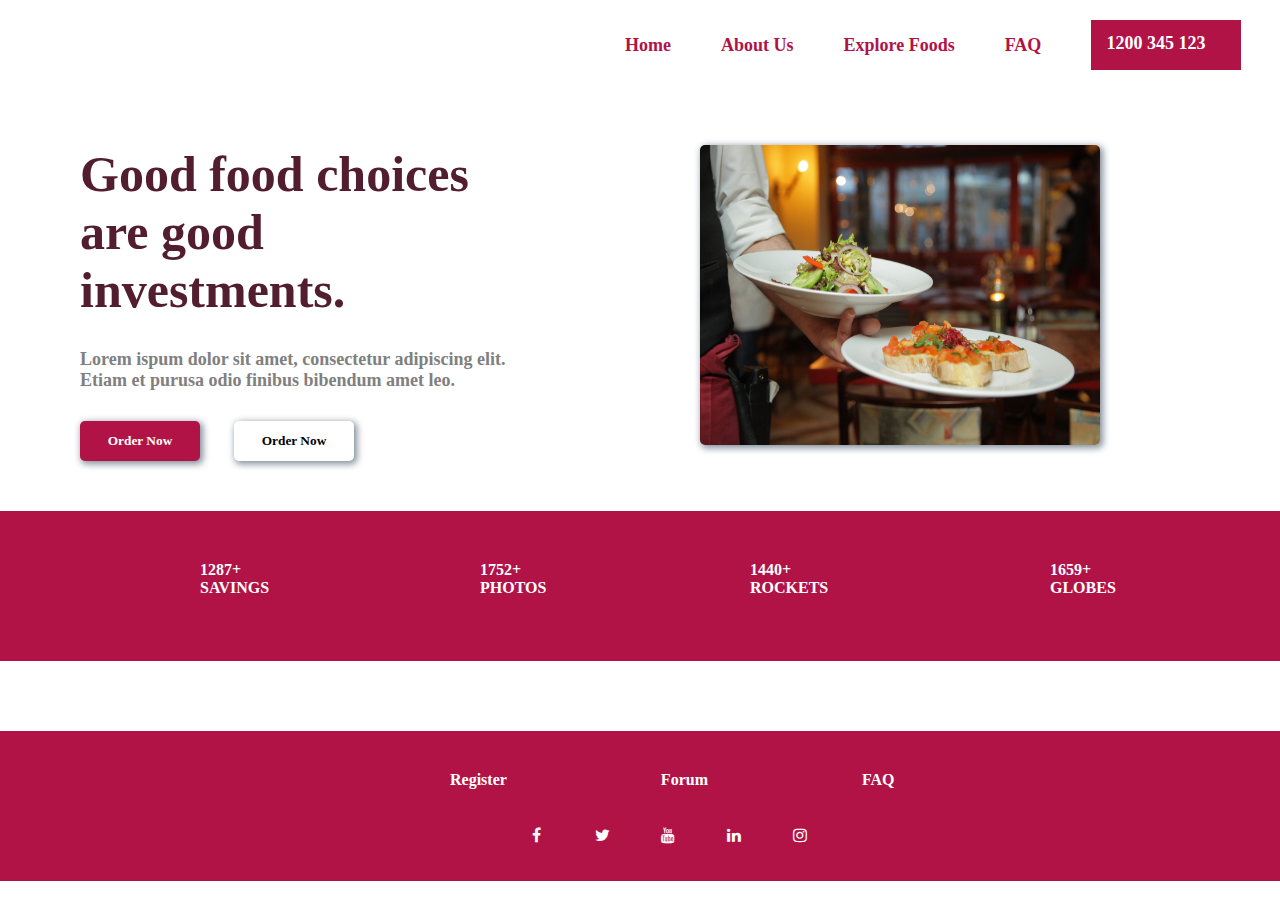
<file: index.html>
<!DOCTYPE html>
<html lang="en">
  <head>
    <meta charset="UTF-8" />
    <meta http-equiv="X-UA-Compatible" content="IE=edge" />
    <meta name="viewport" content="width=device-width, initial-scale=1.0" />
    <link rel="icon" type="image/png" href="IMAGES/favicon-32x32.png" />
    <link
      rel="stylesheet"
      href="fontawesome-free-5.15.2-web/fontawesome-free-5.15.2-web/css/all.css"
    />
    <link rel="stylesheet" href="https://cdnjs.cloudflare.com/ajax/libs/font-awesome/4.7.0/css/font-awesome.min.css">
    <title>Home Page</title>
    <link rel="stylesheet" href="CSS/style.css" type="text/css" />
  </head>
  <body>
    <header>
      <div class="nav-bar">
        <nav>
          <ul class="nav-Links">
            <li class="list-item">
              <a class="page-link" href="index.html">Home</a>
            </li>
            <li class="list-item">
              <a class="page-link" href="About Us.html">About Us</a>
            </li>
            <li class="list-item">
              <a class="page-link" href="Explore Foods.html">Explore Foods</a>
            </li>
            <li class="list-item">
              <a class="page-link" href="FAQ.html">FAQ</a>
            </li>
            <li class="List-item">
              <a class="page-Link">1200 345 123</a>
            </li>
          </ul>
          <a href="javascript:void(0);" class="icon">
          <i class="fa fa-bars"></i>
        </a>
        </nav>
      </div>
    </header>
    <main>
      <figure class="img-container">
        <img class="web-image" src="IMAGES/food (18).jpg" />
      </figure>
      <p class="content">
        Good food <span class="choice">choices</span> <br />
        <span class="are">are</span> good <br />
        investments.
      </p>
      <p class="second-content">
        Lorem ispum dolor sit amet, consectetur adipiscing elit. <br />
        Etiam et purusa odio finibus bibendum amet leo.
      </p>
      <p class="input-group">
        <a href="Explore Foods.html"><input
          type="submit"
          name="btns"
          id="btns"
          class="btns1"
          value="Order Now"
        /></a>
        <a href="Explore Foods.html"><input
          type="submit"
          name="btns"
          id="btns"
          class="btns2"
          value="Order Now"
        /></a>
      </p>

      <div class="footer-text">
        <div class="footer-container">
          <div class="savings">
            <p class="num1">1287+</p>
            <p class="saving">SAVINGS</p>
          </div>

          <div class="photos">
            <p class="num1">1752+</p>
            <p class="photo">PHOTOS</p>
          </div>

          <div class="rockets">
            <p class="num1">1440+</p>
            <p class="rocket">ROCKETS</p>
          </div>

          <div class="globes">
            <p class="num1">1659+</p>
            <p class="globe">GLOBES</p>
          </div>
        </div>
      </div>
    </main>
    <footer>
      <div class="footer-bg">
        <ul class="footer">
          <li class="footer-list-item"><a class="footer-link" href=""><p><span class="one">Register</span></p></a></li>
          <li class="footer-list-item"><a class="footer-link" href=""><p><span class="two">Forum</span></p></a></li>
          <li class="footer-list-item"><a class="footer-link" href="FAQ.html"><p><span class="three">FAQ</span></p></a></li>
        </ul>
        <div class="social-media">
        <div class="stack">
        <span class="fa-stack"><ul class="facebook">
            <li class="face"><a class="FACEBOOK" href="https://www.facebook.com/profile.php?id=100081118693289">
          <i class="fa fa-facebook fa-stack-1x" style="color: white; text-align: center;"></i></a></li>
          </ul></span>
        <span class="fa-stack"><ul class="twitter">
            <li class="tweet"><a class="TWITTER" href="https://twitter.com/Naheemah022?t=KQ3vgeEblqr5iu35f0Now&s=09">
          <i class="fa fa-twitter fa-stack-1x" style="color: white; text-align: center;"></i></a></li>
          </ul></span>
        <span class="fa-stack">
          <i class="fa fa-youtube fa-stack-1x" style="color: white; text-align: center;"></i>
        </span>
        <span class="fa-stack"><ul class="linkedin">
            <li class="link"><a class="LINKEDIN" href="https://www.linkedin.com/in/naheemah-abdulazeez-54821123a">
          <i class="fa fa-linkedin fa-stack-1x" style="color: white; text-align: center;"></i></a></li>
          </ul></span>
        <span class="fa-stack">
          <i class="fa fa-instagram fa-stack-1x" style="color: white; text-align: center;"></i>
        </span>
        </div>
        </div>
      </div>
    </footer>
    <script src="index.js"></script>
  </body>
</html>
</file>
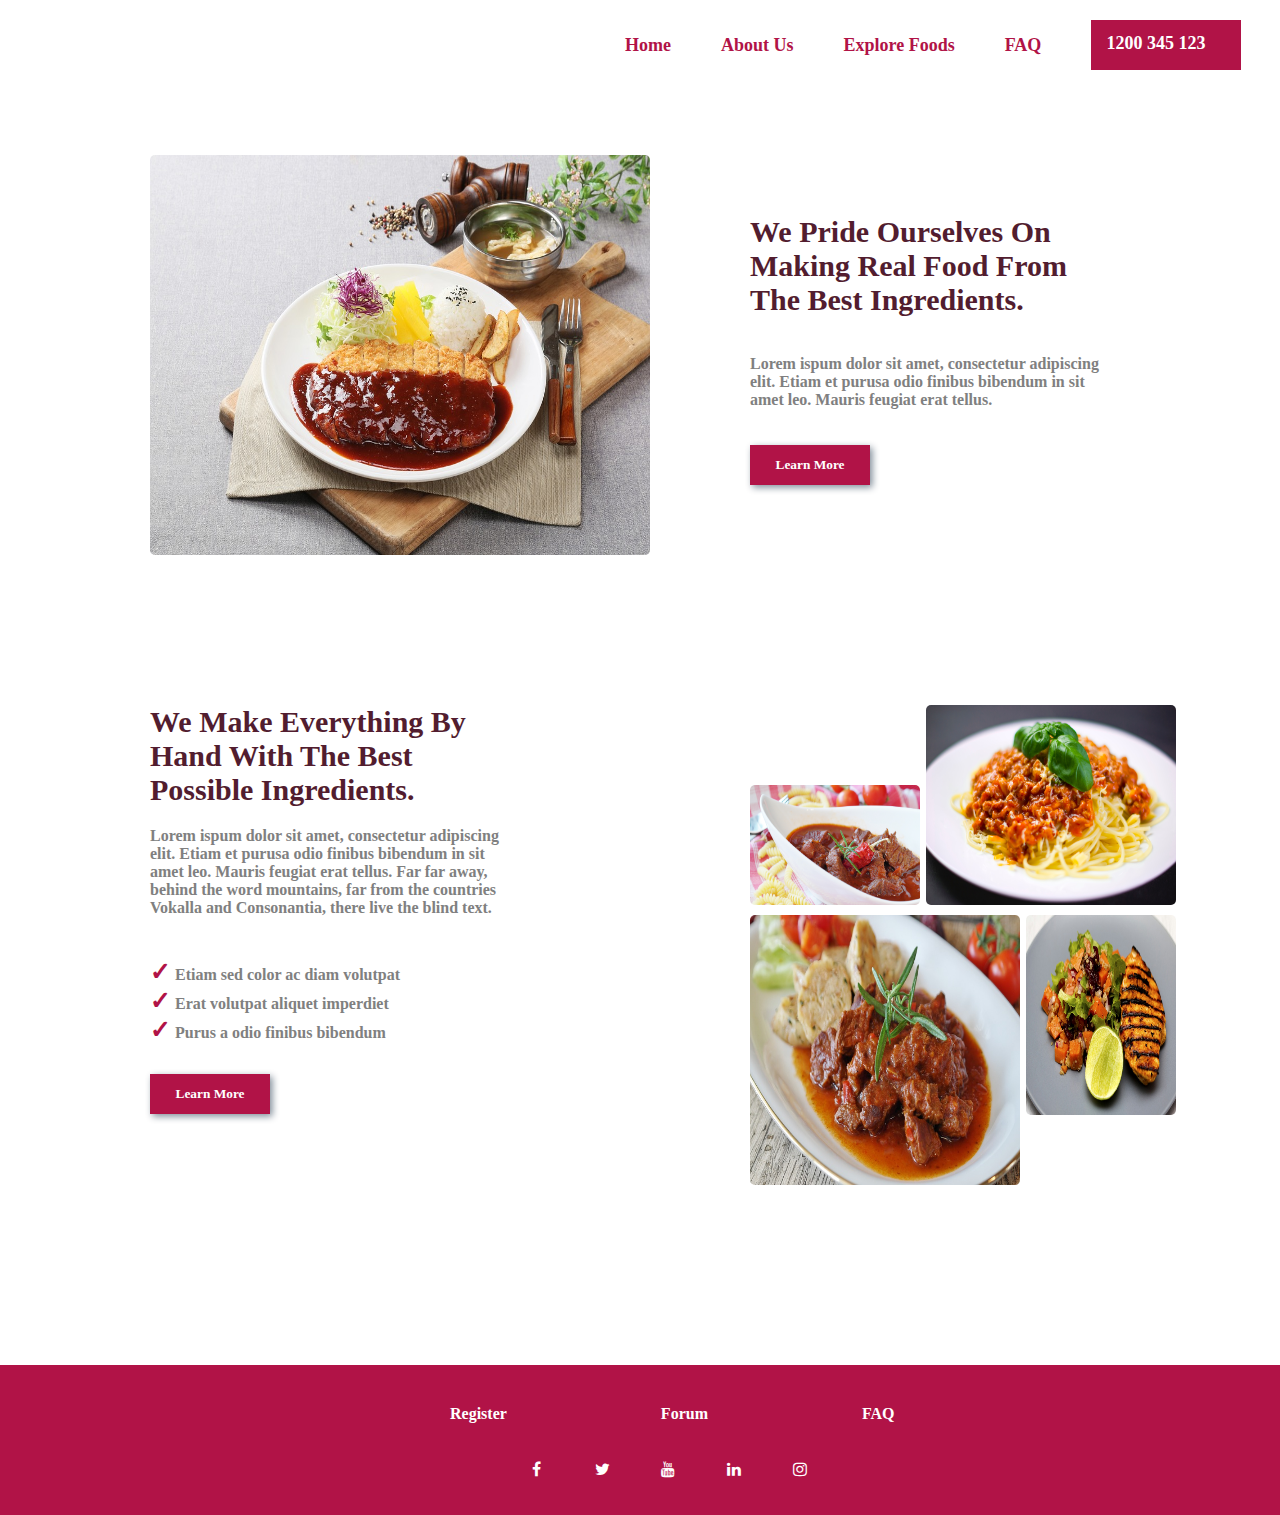
<file: About Us.html>
<!DOCTYPE html>
<html lang="en">
  <head>
    <meta charset="UTF-8" />
    <meta http-equiv="X-UA-Compatible" content="IE=edge" />
    <meta name="viewport" content="width=device-width, initial-scale=1.0" />
    <link rel="icon" type="image/png" href="IMAGES/favicon-32x32.png" />
    <link
      rel="stylesheet"
      href="fontawesome-free-5.15.2-web/fontawesome-free-5.15.2-web/css/all.css"
    />
    <link rel="stylesheet" href="https://cdnjs.cloudflare.com/ajax/libs/font-awesome/4.7.0/css/font-awesome.min.css">
    <title>About Us</title>
    <link rel="stylesheet" href="CSS/About Us.css" type="text/css" />
  </head>
  <body>
    <header>
      <div class="nav-bar">
        <nav>
          <ul class="nav-Links">
            <li class="list-item">
              <a class="page-link" href="index.html">Home</a>
            </li>
            <li class="list-item">
              <a class="page-link" href="About Us.html">About Us</a>
            </li>
            <li class="list-item">
              <a class="page-link" href="Explore Foods.html">Explore Foods</a>
            </li>
            <li class="list-item">
              <a class="page-link" href="FAQ.html">FAQ</a>
            </li>
            <li class="List-item">
              <a class="page-Link">1200 345 123</a>
            </li>
          </ul>
          <a href="javascript:void(0);" class="icon">
          <i class="fa fa-bars"></i>
        </a>
        </nav>
      </div>
    </header>
    <main>
      <img class="image1" src="IMAGES/food (20).jpg" />
      <div class="content">
        <h2 class="heading2">
          We Pride Ourselves On <br />
          Making Real Food From <br />
          The Best Ingredients.
        </h2>
        <p class="paragraph">
          Lorem ispum dolor sit amet, consectetur adipiscing <br />
          elit. Etiam et purusa odio finibus bibendum in sit <br />
          amet leo. Mauris feugiat erat tellus.
        </p>
        <input
          type="submit"
          name="btns"
          id="btns"
          class="btns1"
          value="Learn More"
        />
      </div>

      <div class="second-content">
        <h2 class="heading">
          We Make Everything By <br />
          Hand With The Best <br />
          Possible Ingredients.
        </h2>
        <p class="second-paragraph">
          Lorem ispum dolor sit amet, consectetur adipiscing <br />
          elit. Etiam et purusa odio finibus bibendum in sit <br />
          amet leo. Mauris feugiat erat tellus. Far far away, <br />
          behind the word mountains, far from the countries <br />
          Vokalla and Consonantia, there live the blind text.
        </p>
        <ul class="content-link">
          <li class="list-item">
            <span class="mark">&check;</span> Etiam sed color ac diam volutpat
          </li>
          <li class="list-item">
            <span class="mark">&check;</span> Erat volutpat aliquet imperdiet
          </li>
          <li class="list-item">
            <span class="mark">&check;</span> Purus a odio finibus bibendum
          </li>
        </ul>
        <input
          type="submit"
          name="btns"
          id="btns"
          class="btns2"
          value="Learn More"
        />
      </div>
      <div class="grid-layout">
        <div class="img-container1">
          <img class="img1" src="IMAGES/food (17).jpg" />
        </div>
        <div class="img-container2">
          <img class="img2" src="IMAGES/food (19).jpg" />
        </div>
        <div class="img-container3">
          <img class="img3" src="IMAGES/food (21).jpg" />
        </div>
        <div class="img-container4">
          <img class="img4" src="IMAGES/food (22).jpg" />
        </div>
      </div>
    </main>
    <footer>
      <div class="footer-bg">
        <ul class="footer">
          <li class="footer-list-item"><a class="footer-link" href=""><p><span class="one">Register</span></p></a></li>
          <li class="footer-list-item"><a class="footer-link" href=""><p><span class="two">Forum</span></p></a></li>
          <li class="footer-list-item"><a class="footer-link" href="FAQ.html"><p><span class="three">FAQ</span></p></a></li>
        </ul>
        <div class="social-media">
        <div class="stack">
        <span class="fa-stack"><ul class="facebook">
            <li class="face"><a class="FACEBOOK" href="https://www.facebook.com/profile.php?id=100081118693289">
          <i class="fa fa-facebook fa-stack-1x" style="color: white; text-align: center;"></i></a></li>
          </ul></span>
        <span class="fa-stack"><ul class="twitter">
            <li class="tweet"><a class="TWITTER" href="https://twitter.com/Naheemah022?t=KQ3vgeEblqr5iu35f0Now&s=09">
          <i class="fa fa-twitter fa-stack-1x" style="color: white; text-align: center;"></i></a></li>
          </ul></span>
        <span class="fa-stack">
          <i class="fa fa-youtube fa-stack-1x" style="color: white; text-align: center;"></i>
        </span>
        <span class="fa-stack"><ul class="linkedin">
            <li class="link"><a class="LINKEDIN" href="https://www.linkedin.com/in/naheemah-abdulazeez-54821123a">
          <i class="fa fa-linkedin fa-stack-1x" style="color: white; text-align: center;"></i></a></li>
          </ul></span>
        <span class="fa-stack">
          <i class="fa fa-instagram fa-stack-1x" style="color: white; text-align: center;"></i>
        </span>
        </div>
        </div>
      </div>
    </footer>
    <script src="index.js"></script>
  </body>
</html>
</file>
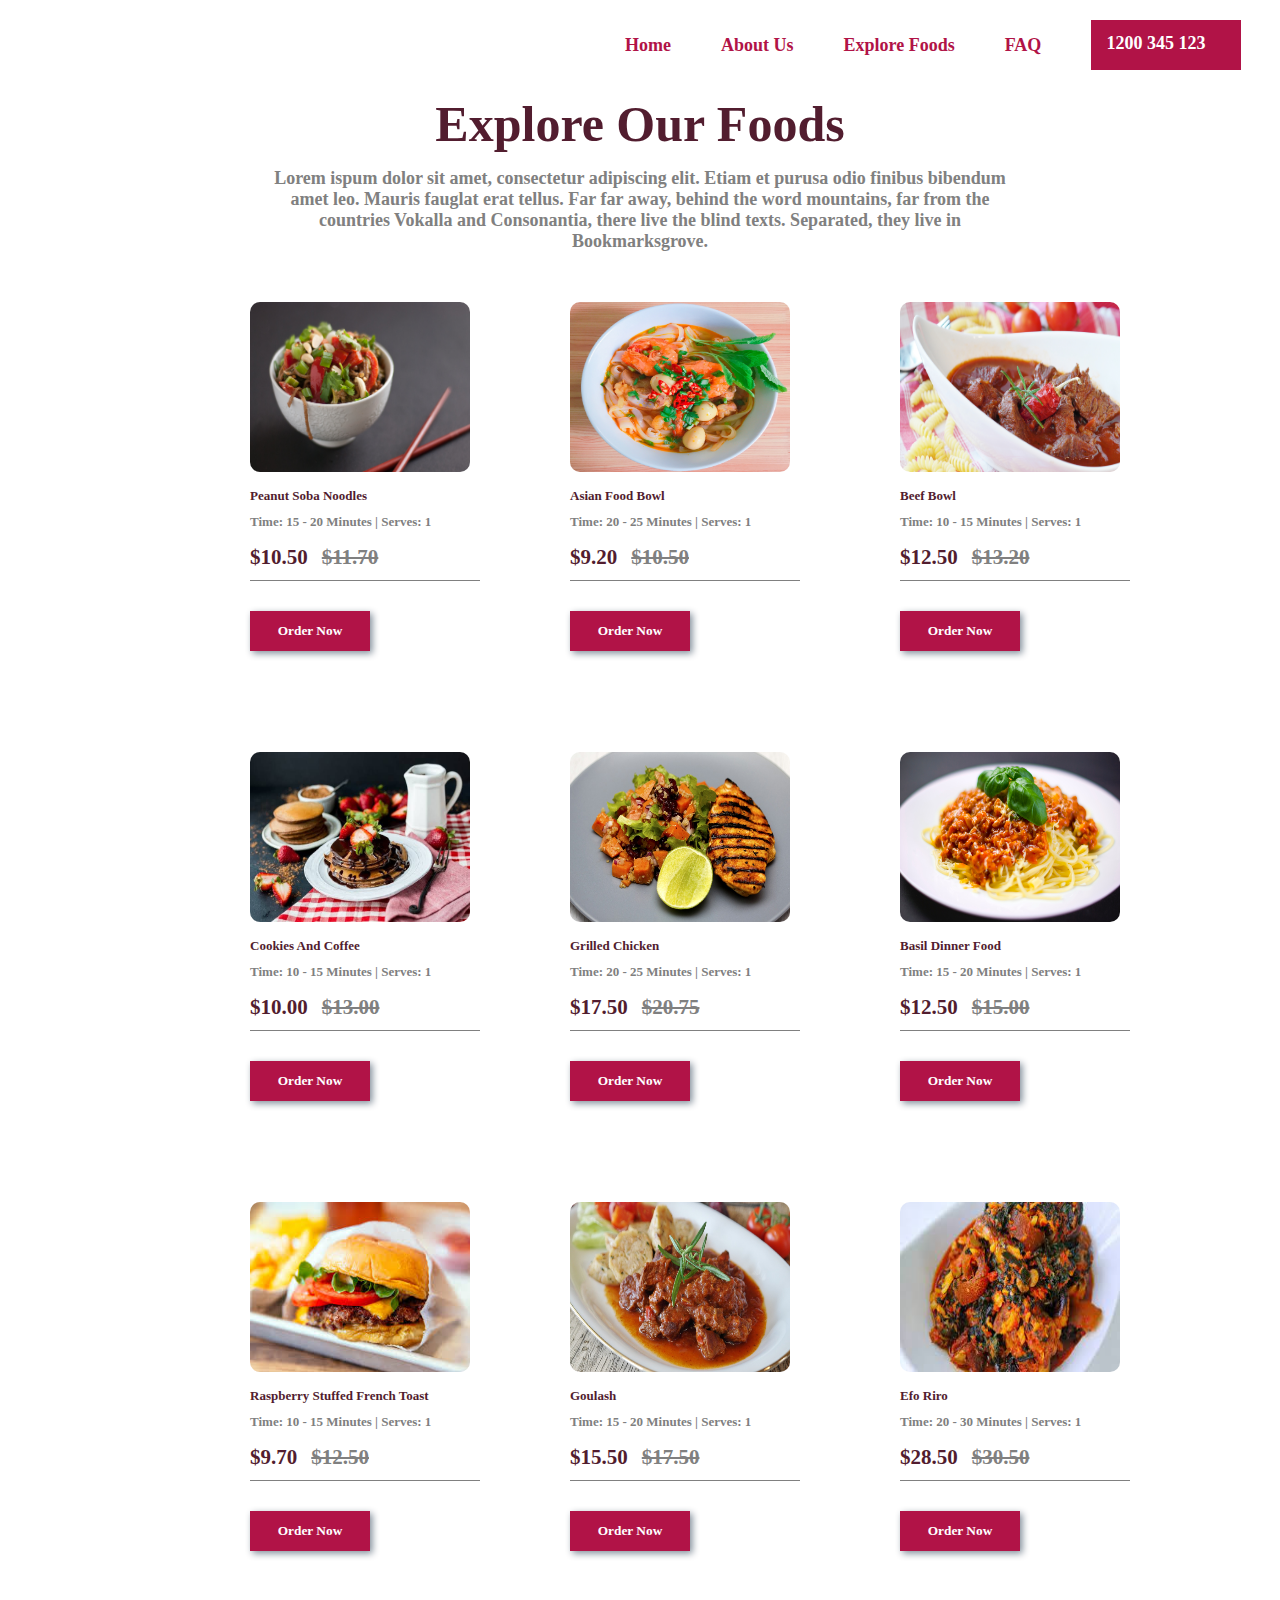
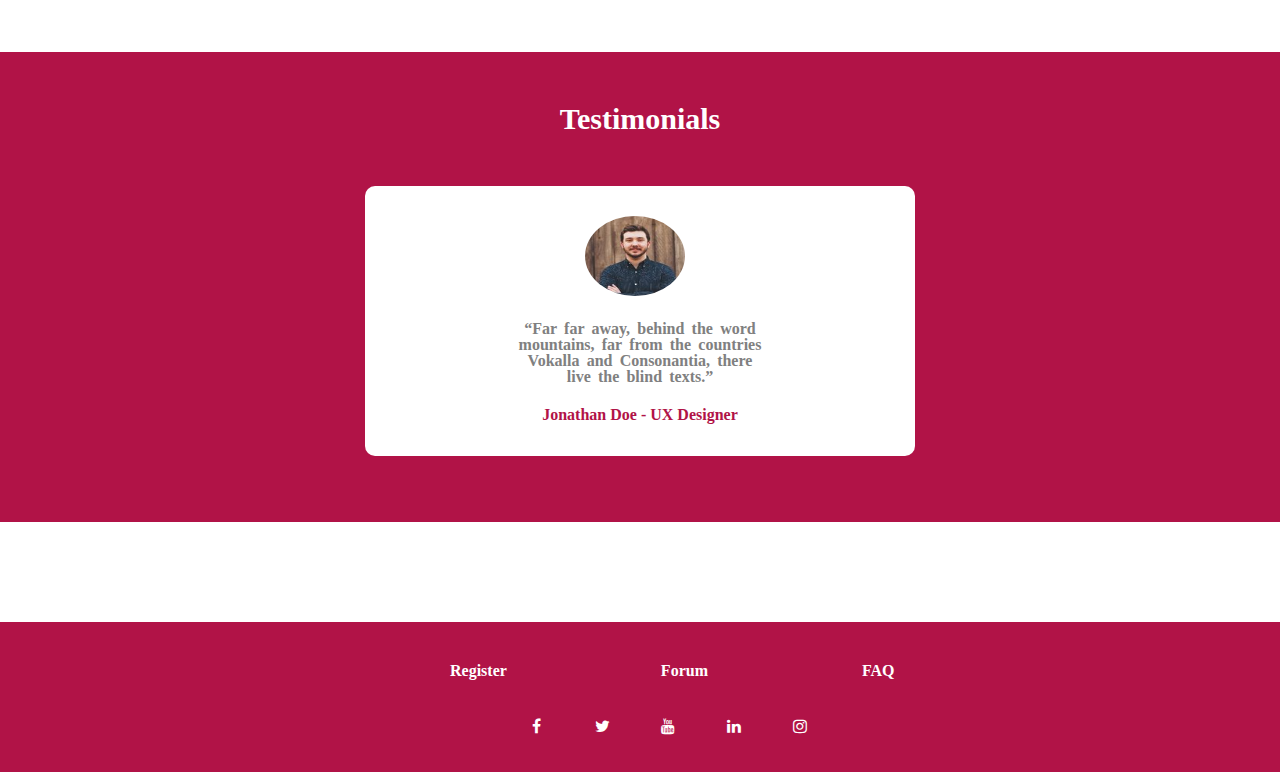
<file: Explore Foods.html>
<!DOCTYPE html>
<html lang="en">
  <head>
    <meta charset="UTF-8" />
    <meta http-equiv="X-UA-Compatible" content="IE=edge" />
    <meta name="viewport" content="width=device-width, initial-scale=1.0" />
    <link rel="icon" type="image/png" href="IMAGES/favicon-32x32.png" />
    <link
      rel="stylesheet"
      href="fontawesome-free-5.15.2-web/fontawesome-free-5.15.2-web/css/all.css"
    />
    <link rel="stylesheet" href="https://cdnjs.cloudflare.com/ajax/libs/font-awesome/4.7.0/css/font-awesome.min.css">
    <title>Explore Foods</title>
    <link rel="stylesheet" href="CSS/Explore Foods.css" type="text/css" />
  </head>
  <body>
    <header>
      <div class="nav-bar">
        <nav>
          <ul class="nav-Links">
            <li class="list-item">
              <a class="page-link" href="index.html">Home</a>
            </li>
            <li class="list-item">
              <a class="page-link" href="About Us.html">About Us</a>
            </li>
            <li class="list-item">
              <a class="page-link" href="Explore Foods.html">Explore Foods</a>
            </li>
            <li class="list-item">
              <a class="page-link" href="FAQ.html">FAQ</a>
            </li>
            <li class="List-item">
              <a class="page-Link">1200 345 123</a>
            </li>
          </ul>
          <a href="javascript:void(0);" class="icon">
          <i class="fa fa-bars"></i>
        </a>
        </nav>
      </div>
    </header>
    <main>
      <h2>Explore Our Foods</h2>
      <p class="content">
        Lorem ispum dolor sit amet, consectetur adipiscing elit. Etiam et purusa
        odio finibus bibendum amet leo. Mauris fauglat erat tellus. Far far
        away, behind the word mountains, far from the countries Vokalla and
        Consonantia, there live the blind texts. Separated, they live in
        Bookmarksgrove.
      </p>
      <div class="order">
        <div class="img-wrapper-1">
          <figure class="img-container-1">
            <img class="image1" src="IMAGES/food (23).jpg" />
            <figcaption class="caption">
              <span class="food-name">Peanut Soba Noodles</span>
              <p class="time">Time: 15 - 20 Minutes | Serves: 1</p>
              <p class="price">
                <span class="insert">$10.50</span>
                <span class="delete"><del>$11.70</del></span>
              </p>
            </figcaption>
          </figure>
          <input
            type="submit"
            name="btns"
            id="btns"
            class="btns1"
            value="Order Now"
          />
        </div>

        <div class="img-wrapper-2">
          <figure class="img-container-2">
            <img class="image2" src="IMAGES/food (15).jpg" />
            <figcaption class="caption">
              <span class="food-name">Asian Food Bowl</span>
              <p class="time">Time: 20 - 25 Minutes | Serves: 1</p>
              <p class="price">
                <span class="insert">$9.20</span>
                <span class="delete"><del>$10.50</del></span>
              </p>
            </figcaption>
          </figure>
          <input
            type="submit"
            name="btns"
            id="btns"
            class="btns1"
            value="Order Now"
          />
        </div>

        <div class="img-wrapper-3">
          <figure class="img-container-3">
            <img class="image2" src="IMAGES/food (17).jpg" />
            <figcaption class="caption">
              <span class="food-name">Beef Bowl</span>
              <p class="time">Time: 10 - 15 Minutes | Serves: 1</p>
              <p class="price">
                <span class="insert">$12.50</span>
                <span class="delete"><del>$13.20</del></span>
              </p>
            </figcaption>
          </figure>
          <input
            type="submit"
            name="btns"
            id="btns"
            class="btns1"
            value="Order Now"
          />
        </div>
        </div>


      <div class="second-order">
        <div class="img-wrapper-4">
          <figure class="img-container-4">
            <img class="image2" src="IMAGES/food (29).jpg" />
            <figcaption class="caption">
              <span class="food-name">Cookies And Coffee</span>
              <p class="time">Time: 10 - 15 Minutes | Serves: 1</p>
              <p class="price">
                <span class="insert">$10.00</span>
                <span class="delete"><del>$13.00</del></span>
              </p>
            </figcaption>
          </figure>
          <input
            type="submit"
            name="btns"
            id="btns"
            class="btns1"
            value="Order Now"
          />
        </div>

        <div class="img-wrapper-5">
          <figure class="img-container-5">
            <img class="image2" src="IMAGES/food (22).jpg" />
            <figcaption class="caption">
              <span class="food-name">Grilled Chicken</span>
              <p class="time">Time: 20 - 25 Minutes | Serves: 1</p>
              <p class="price">
                <span class="insert">$17.50</span>
                <span class="delete"><del>$20.75</del></span>
              </p>
            </figcaption>
          </figure>
          <input
            type="submit"
            name="btns"
            id="btns"
            class="btns1"
            value="Order Now"
          />
        </div>

        <div class="img-wrapper-6">
          <figure class="img-container-6">
            <img class="image2" src="IMAGES/food (19).jpg" />
            <figcaption class="caption">
              <span class="food-name">Basil Dinner Food</span>
              <p class="time">Time: 15 - 20 Minutes | Serves: 1</p>
              <p class="price">
                <span class="insert">$12.50</span>
                <span class="delete"><del>$15.00</del></span>
              </p>
            </figcaption>
          </figure>
          <input
            type="submit"
            name="btns"
            id="btns"
            class="btns1"
            value="Order Now"
          />
        </div>
      </div>

      <div class="third-order">
        <div class="img-wrapper-7">
          <figure class="img-container-7">
            <img class="image2" src="IMAGES/food (9).jpg" />
            <figcaption class="caption">
              <span class="food-name">Raspberry Stuffed French Toast</span>
              <p class="time">Time: 10 - 15 Minutes | Serves: 1</p>
              <p class="price">
                <span class="insert">$9.70</span>
                <span class="delete"><del>$12.50</del></span>
              </p>
            </figcaption>
          </figure>
          <input
            type="submit"
            name="btns"
            id="btns"
            class="btns1"
            value="Order Now"
          />
        </div>

        <div class="img-wrapper-8">
          <figure class="img-container-8">
            <img class="image2" src="IMAGES/food (21).jpg" />
            <figcaption class="caption">
              <span class="food-name">Goulash</span>
              <p class="time">Time: 15 - 20 Minutes | Serves: 1</p>
              <p class="price">
                <span class="insert">$15.50</span>
                <span class="delete"><del>$17.50</del></span>
              </p>
            </figcaption>
          </figure>
          <input
            type="submit"
            name="btns"
            id="btns"
            class="btns1"
            value="Order Now"
          />
        </div>

        <div class="img-wrapper-9">
          <figure class="img-container-9">
            <img class="image2" src="IMAGES/food (38).jpg" />
            <figcaption class="caption">
              <span class="food-name">Efo Riro</span>
              <p class="time">Time: 20 - 30 Minutes | Serves: 1</p>
              <p class="price">
                <span class="insert">$28.50</span>
                <span class="delete"><del>$30.50</del></span>
              </p>
            </figcaption>
          </figure>
          <input
            type="submit"
            name="btns"
            id="btns"
            class="btns1"
            value="Order Now"
          />
        </div>
      </div>

      <div class="testimonials">
        <h3 class="head">Testimonials</h3>
        <div class="body">
          <img class="tech" src="IMAGES/tech-bro.jpg">
          <div class="far"><p class="far-away"><q>Far far away, behind the word mountains, far from the countries Vokalla and Consonantia, there live the blind texts.</q></p></div>
          <p class="author">Jonathan Doe - UX Designer</p>
        </div>
      </div>
    </main>
    <footer>
      <div class="footer-bg">
        <ul class="footer">
          <li class="footer-list-item"><a class="footer-link" href=""><p><span class="one">Register</span></p></a></li>
          <li class="footer-list-item"><a class="footer-link" href=""><p><span class="two">Forum</span></p></a></li>
          <li class="footer-list-item"><a class="footer-link" href="FAQ.html"><p><span class="three">FAQ</span></p></a></li>
        </ul>
        <div class="social-media">
        <div class="stack">
        <span class="fa-stack"><ul class="facebook">
            <li class="face"><a class="FACEBOOK" href="https://www.facebook.com/profile.php?id=100081118693289">
          <i class="fa fa-facebook fa-stack-1x" style="color: white; text-align: center;"></i></a></li>
          </ul></span> 
        <span class="fa-stack"><ul class="twitter">
            <li class="tweet"><a class="TWITTER" href="https://twitter.com/Naheemah022?t=KQ3vgeEblqr5iu35f0Now&s=09">
          <i class="fa fa-twitter fa-stack-1x" style="color: white; text-align: center;"></i></a></li>
          </ul></span>
        <span class="fa-stack">
          <i class="fa fa-youtube fa-stack-1x" style="color: white; text-align: center;"></i>
        </span>
        <span class="fa-stack"><ul class="linkedin">
            <li class="link"><a class="LINKEDIN" href="https://www.linkedin.com/in/naheemah-abdulazeez-54821123a">
          <i class="fa fa-linkedin fa-stack-1x" style="color: white; text-align: center;"></i></a></li>
          </ul></span>
        <span class="fa-stack">
          <i class="fa fa-instagram fa-stack-1x" style="color: white; text-align: center;"></i>
        </span>
        </div>
        </div>
      </div>
    </footer>
    <script src="index.js"></script>
  </body>
</html>
</file>
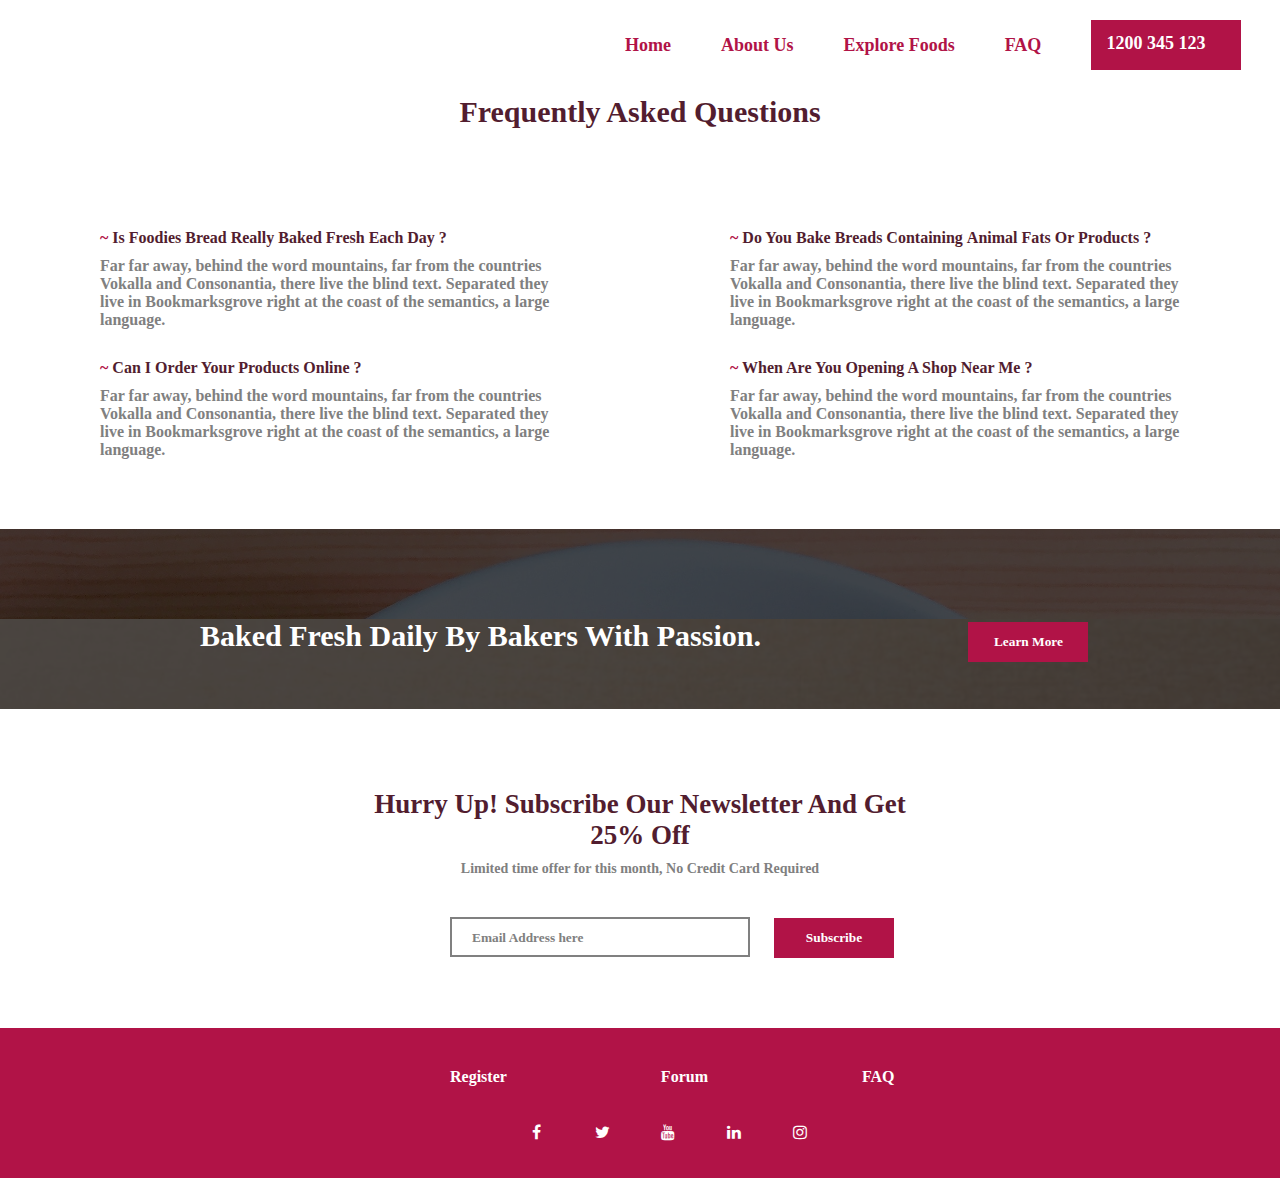
<file: FAQ.html>
<!DOCTYPE html>
<html lang="en">
  <head>
    <meta charset="UTF-8" />
    <meta http-equiv="X-UA-Compatible" content="IE=edge" />
    <meta name="viewport" content="width=device-width, initial-scale=1.0" />
    <link rel="icon" type="image/png" href="IMAGES/favicon-32x32.png" />
    <link
      rel="stylesheet"
      href="fontawesome-free-5.15.2-web/fontawesome-free-5.15.2-web/css/all.css"
    />
    <link rel="stylesheet" href="https://cdnjs.cloudflare.com/ajax/libs/font-awesome/4.7.0/css/font-awesome.min.css">
    <title>FAQ</title>
    <link rel="stylesheet" href="CSS/FAQ.css" type="text/css" />
    
  </head>
  <body>
    <header>
      <div class="nav-bar">
        <nav>
          <ul class="nav-Links">
            <li class="list-item">
              <a class="page-link" href="index.html">Home</a>
            </li>
            <li class="list-item">
              <a class="page-link" href="About Us.html">About Us</a>
            </li>
            <li class="list-item">
              <a class="page-link" href="Explore Foods.html">Explore Foods</a>
            </li>
            <li class="list-item">
              <a class="page-link" href="FAQ.html">FAQ</a>
            </li>
            <li class="List-item">
              <a class="page-Link">1200 345 123</a>
            </li>
          </ul>
          <a href="javascript:void(0);" class="icon">
          <i class="fa fa-bars"></i>
        </a>
        </nav>
      </div>
    </header>
    <main>
      <h2 class="heading2">Frequently Asked Questions</h2>
      <div class="qa">
        <div class="first-qa">
          <p class="question-1">
            <span class="sign">~</span> Is Foodies Bread Really Baked Fresh Each
            Day ?
          </p>
          <p class="answer-1">
            Far far away, behind the word mountains, far from the countries
            <br />
            Vokalla and Consonantia, there live the blind text. Separated they
            <br />
            live in Bookmarksgrove right at the coast of the semantics, a large
            <br />
            language.
          </p>
        </div>
        <div class="second-qa">
          <p class="question-2">
            <span class="sign">~</span> Can I Order Your Products Online ?
          </p>
          <p class="answer-2">
            Far far away, behind the word mountains, far from the countries
            <br />
            Vokalla and Consonantia, there live the blind text. Separated they
            <br />
            live in Bookmarksgrove right at the coast of the semantics, a large
            <br />
            language.
          </p>
        </div>
      </div>
      <div class="Second-qa">
        <div class="third-qa">
          <p class="question-3">
            <span class="sign">~</span> Do You Bake Breads Containing <span class="animal">Animal</span>
            Fats Or Products ?
          </p>
          <p class="answer-3">
            Far far away, behind the word mountains, far from the countries
            <br />
            Vokalla and Consonantia, there live the blind text. Separated they
            <br />
            live in Bookmarksgrove right at the coast of the semantics, a large
            <br />
            language.
          </p>
        </div>
        <div class="fourth-qa">
          <p class="question-4">
            <span class="sign">~</span> When Are You Opening A Shop <span class="near">Near</span> Me ?
          </p>
          <p class="answer-4">
            Far far away, behind the word mountains, far from the countries
            <br />
            Vokalla and Consonantia, there live the blind text. Separated they
            <br />
            live in Bookmarksgrove right at the coast of the semantics, a large
            <br />
            language.
          </p>
        </div>
      </div>

      <div class="footer-img">
        <div class="bg-black"></div>
        <div class="Inner-Content">
          <p class="inner-content">
            Baked Fresh Daily <span class="by">By</span> <span class="bakers">Bakers</span> With Passion.
            <input
              type="submit"
              name="btns"
              id="btns"
              class="btns1"
              value="Learn More"
            />
          </p>
        </div>
        <div class="first-img"></div>
        <div class="second-img"></div>
      </div>
      <p class="hurry">
        Hurry Up! Subscribe Our <span class="news">Newsletter</span> And Get <br />
        <span class="discount">25% Off</span>
      </p>
      <p class="limited">
        Limited time offer for this <span class="month">month,</span> <span class="no">No</span> Credit Card Required
      </p>
      <p class="input-group">
        <input
          type="text"
          class="msg"
          name="txte"
          id="txte"
          placeholder="Email Address here"
        />
        <input
          type="submit"
          class="btns2"
          name="btns"
          id="btns"
          value="Subscribe"
        />
      </p> 
    </main>
    <footer>
      <div class="footer-bg">
        <ul class="footer">
          <li class="footer-list-item"><a class="footer-link" href=""><p><span class="one">Register</span></p></a></li>
          <li class="footer-list-item"><a class="footer-link" href=""><p><span class="two">Forum</span></p></a></li>
          <li class="footer-list-item"><a class="footer-link" href="FAQ.html"><p><span class="three">FAQ</span></p></a></li>
        </ul>
        <div class="social-media">
        <div class="stack">
        <span class="fa-stack"><ul class="facebook">
            <li class="face"><a class="FACEBOOK" href="https://www.facebook.com/profile.php?id=100081118693289">
          <i class="fa fa-facebook fa-stack-1x" style="color: white; text-align: center;"></i></a></li>
          </ul></span>
        <span class="fa-stack"><ul class="twitter">
            <li class="tweet"><a class="TWITTER" href="https://twitter.com/Naheemah022?t=KQ3vgeEblqr5iu35f0Now&s=09">
          <i class="fa fa-twitter fa-stack-1x" style="color: white; text-align: center;"></i></a></li>
          </ul></span>
        <span class="fa-stack">
          <i class="fa fa-youtube fa-stack-1x" style="color: white; text-align: center;"></i>
        </span>
        <span class="fa-stack"><ul class="linkedin">
            <li class="link"><a class="LINKEDIN" href="https://www.linkedin.com/in/naheemah-abdulazeez-54821123a">
          <i class="fa fa-linkedin fa-stack-1x" style="color: white; text-align: center;"></i></a></li>
          </ul></span>
        <span class="fa-stack">
          <i class="fa fa-instagram fa-stack-1x" style="color: white; text-align: center;"></i>
        </span>
        </div>
        </div>
      </div>
    </footer>
    <script src="index.js"></script>
  </body>
</html>
</file>
<file: CSS/style.css>
* {
    margin: 0;
    padding: 0;
    box-sizing: border-box;
}

body {
    background-color: white;
}

ul.nav-Links {
    display: flex;
    margin: 0;
    margin-left: 600px;
}

ul.nav-Links li.list-item {
    margin: 25px;
    margin-top: 35px;
    list-style: none;
    font-size: 18px;
    color: rgb(177, 19, 71);
    font-family: 'Century Gothic';
    font-weight: 700;
}

ul.nav-Links li.list-item:hover {
    margin: 25px;
    margin-top: 35px;
    list-style: none;
    font-size: 18px;
    color: rgb(177, 19, 71);
    border-bottom: 2px solid rgb(177, 19, 71);
}

ul.nav-Links li a.page-link {
    text-decoration: none;
    color: rgb(177, 19, 71);
}

ul.nav-Links li.List-item {
    margin: 25px;
    margin-top: 20px;
    padding-top: 13px;
    padding-left: 15px;
    list-style: none;
    font-size: 18px;
    color: white;
    width: 150px;
    height: 50px;
    background-color: rgb(177, 19, 71);
    border: none;
    font-weight: 700;
    font-family: 'Century Gothic';
    border: none;
}

.img-container {
    position: absolute;
    margin-left: 700px;
}

.web-image {
    width: 400px;
    height: 300px;
    border-radius: 5px;
    box-shadow: 2px 2px 7px 0.5px hsl(208, 11%, 55%);
}

.content {
    color: rgb(82, 29, 47);
    font-size: 50px;
    font-weight: 700;
    font-family: 'Century Gothic';
    margin-top: 50px;
    margin-bottom: 30px;
    margin-left: 80px;
}

.second-content {
    color: gray;
    font-size: 18px;
    font-weight: 600;
    font-family: 'Century Gothic';
    margin-bottom: 30px;
    margin-left: 80px;
}
.btns1 {
    width: 120px;
    height: 40px;
    color: white;
    font-weight: 700;
    font-family: 'Century Gothic';
    border: none;
    background-color: rgb(177, 19, 71);
    border-radius: 5px;
    box-shadow: 2px 2px 7px 0.5px hsl(208, 11%, 55%);
    margin-left: 80px;
}

.btns2 {
    width: 120px;
    height: 40px;
    color: black;
    font-weight: 700;
    font-family: 'Century Gothic';
    border: none;
    background-color: white;
    border-radius: 5px;
    box-shadow: 2px 2px 7px 0.5px hsl(208, 11%, 55%);
    margin-left: 30px;
}

.footer-text {
    background-color: rgb(177, 19, 71);
    height: 150px;
    margin-top: 50px;
    padding-top: 50px;
}

.footer-container {
    margin-left: 200px;
}

.savings {
    color: white;
    font-family: 'Century Gothic';
    font-weight: 700;
    position: absolute;
}

.photos {
    color: white;
    font-family: 'Century Gothic';
    font-weight: 700;
    position: absolute;
    margin-left: 280px;
}

.rockets {
    color: white;
    font-family: 'Century Gothic';
    font-weight: 700;
    position: absolute;
    margin-left: 550px;
}

.globes {
    color: white;
    font-family: 'Century Gothic';
    font-weight: 700;
    position: absolute;
    margin-left: 850px;
}

.footer-bg {
    width: 84.32rem;
    height: 150px;
    background-color: rgb(177, 19, 71);
    margin-top: 70px;
    padding: 0;
}

ul.footer {
    margin: 0px;
    padding-top: 40px;
}

ul.footer li {
    display: inline;
}

ul.footer a {
    text-decoration: none;
    color: white;
    font-weight: 700;
}

ul.footer li a p {
    display: inline;
    margin-left: 150px;
    margin-bottom: 0px;

}

.one {
    margin-left: 300px;
}

.fa-stack {
    margin-left: 30px;
    margin-top: 0;
}

ul.facebook li.face {
    text-decoration: none;
    list-style: none;
}

ul.twitter li.tweet {
    text-decoration: none;
    list-style: none;
}

ul.linkedin li.link {
    text-decoration: none;
    list-style: none;
}

.social-media {
    margin-top: 30px;
    margin-left: 490px;
}

.icon {
    display: none;
    color: white;
    font-size: 20px;
}




@media screen and (max-width: 375px) {
    * {
        margin: 0;
        padding: 0;
        box-sizing: border-box;
    }

    body {
        background-color: white;
    }

    ul.nav-Links {
        display: flex;
        margin: 0;
        margin-left: 0px;
    }
    
    ul.nav-Links li.list-item {
        margin: 25px;
        margin-top: 35px;
        list-style: none;
        font-size: 18px;
        color: white;
    }
    
    ul.nav-Links li a.page-link {
        text-decoration: none;
        color: white;
    }
    
    div.nav-bar {
        display: flex;
        justify-content: space-between;
        padding: 1rem;
        width: 100vw;
    }
    
    ul.nav-Links {
        flex-direction: column;
    }
    
    ul li {
        margin: 0;
        font-size: 17px;
    }
    
    ul li a {
        display: block;
        color: white;
    }
    
    .nav-Links {
        position: fixed;
        left: -100%;
        top: 5rem;
        flex-direction: column;
        background-color: gray;
        background-color: rgba(0, 0, 0, 0.7);
        width: 70%;
        height: 500px;
        border-radius: 10px;
        text-align: left;
        transition: 0.3s;
    }
    
    .nav-Links.active {
        left: 0;
    }
    
    li {
        margin: 2.5rem 0;
    }

    ul.nav-Links li.list-item:hover {
        margin: 25px;
        margin-top: 35px;
        list-style: none;
        font-size: 18px;
        color: rgb(177, 19, 71);
        border-bottom: none;
    }
    
    .icon {
        display: block;
        cursor: pointer;
        color: black;
        font-size: 20px;
    }

    .img-container {
        position: absolute;
        margin-left: 10px;
        margin-top: 500px;
    }
    
    .web-image {
        width: 290px;
        height: 400px;
        border-radius: 5px;
        box-shadow: 2px 2px 7px 0.5px hsl(208, 11%, 55%);
    }

    .content {
        color: rgb(82, 29, 47);
        font-size: 30px;
        font-weight: 700;
        font-family: 'Century Gothic';
        margin-top: 50px;
        margin-bottom: 30px;
        margin-left: 40px;
        margin-right: 100px;
        text-align: left;
    }

    .choice {
        margin-left: 20px;
    }

    .are {
        margin-left: 10px;
    }
    
    .second-content {
        color: gray;
        font-size: 18px;
        font-weight: 600;
        font-family: 'Century Gothic';
        margin-bottom: 30px;
        margin-left: 0px;
        margin-right: 140px;
        text-align: center;
    }

    .btns1, .btns2 {
        display: block;
    }
    
    .btns1 {
        width: 170px;
        height: 50px;
        color: white;
        text-align: center;
        font-weight: 700;
        font-family: 'Century Gothic';
        border: none;
        background-color: rgb(177, 19, 71);
        border-radius: 5px;
        box-shadow: 2px 2px 7px 0.5px hsl(208, 11%, 55%);
        margin-left: 30px;
        margin-bottom: 20px;
    }
    
    .btns2 {
        width: 170px;
        height: 50px;
        color: black;
        text-align: center;
        font-weight: 700;
        font-family: 'Century Gothic';
        border: none;
        background-color: white;
        border-radius: 5px;
        box-shadow: 2px 2px 7px 0.5px hsl(208, 11%, 55%);
        margin-left: 30px;
    }

    .footer {
        background-color: rgb(177, 19, 71);
        height: 300px;
        margin-top: 1500px;
        padding-top: 50px;
    }
    
    .footer-container {
        margin-left: 60px;
    }

    .footer-text {
        margin-top: 550px;
        height: 500px;
    }

    .num1 {
        color: white;
        font-weight: 700;
        font-size: 30px;
        text-align: center;
    }

    .savings {
        color: white;
        font-family: 'Century Gothic';
        position: absolute;
    }

    .saving {
        color: white;
        font-weight: 500;
        font-size: 13px;
        text-align: center;
        margin-bottom: 150px;
    }
    
    .photos {
        color: white;
        font-family: 'Century Gothic';
        position: absolute;
        margin-left: 0px;
        margin-top: 60px;
    }

    .photo {
        color: white;
        font-weight: 500;
        font-size: 13px;
        text-align: center;
    }
    
    .rockets {
        color: white;
        font-family: 'Century Gothic';
        position: absolute;
        margin-left: 0px;
        margin-top: 120px;
    }

    .rocket {
        color: white;
        font-weight: 500;
        font-size: 13px;
        text-align: center;
    }
    
    .globes {
        color: white;
        font-family: 'Century Gothic';
        position: absolute;
        margin-left: 0px;
        margin-top: 180px;
    }

    .globe {
        color: white;
        font-weight: 500;
        font-size: 13px;
        text-align: center;
    }

    .footer-bg {
        width: 84.32rem;
        height: 450px;
        background-color: rgb(177, 19, 71);
        margin-top: 70px;
    }
    
    ul.footer {
        margin: 0px;
        padding-top: 40px;
    }
    
    ul.footer li {
        display: block;
        padding: 20px;
    }
    
    ul.footer a {
        text-decoration: none;
        color: white;
        font-weight: 700;
    }
    
    ul.footer li a p {
        display: inline;
        margin-left: 50px;
    }
    
    .one {
        margin-left: 0px;
    }
    
    .fa-stack {
        margin-left: 30px;
    }
    
    ul.facebook li.face {
        text-decoration: none;
        list-style: none;
    }
    
    ul.twitter li.tweet {
        text-decoration: none;
        list-style: none;
    }
    
    ul.linkedin li.link {
        text-decoration: none;
        list-style: none;
    }
    
    .social-media {
        margin-top: 30px;
        margin-left: 0px;
    }
}
</file>
<file: CSS/About Us.css>
* {
    margin: 0;
    padding: 0;
    box-sizing: border-box;
}

body {
    background-color: white;
}

ul.nav-Links {
    display: flex;
    margin: 0;
    margin-left: 600px;
}

ul.nav-Links li.list-item {
    margin: 25px;
    margin-top: 35px;
    list-style: none;
    font-size: 18px;
    color: rgb(177, 19, 71);
    font-family: 'Century Gothic';
    font-weight: 700;
}

ul.nav-Links li.list-item:hover {
    margin: 25px;
    margin-top: 35px;
    list-style: none;
    font-size: 18px;
    color: rgb(177, 19, 71);
    padding-bottom: 5px;
    border-bottom: 2px solid rgb(177, 19, 71);
}

ul.nav-Links li a.page-link {
    text-decoration: none;
    color: rgb(177, 19, 71);
}

ul.nav-Links li.List-item {
    margin: 25px;
    margin-top: 20px;
    padding-top: 13px;
    padding-left: 15px;
    list-style: none;
    font-size: 18px;
    color: white;
    width: 150px;
    height: 50px;
    background-color: rgb(177, 19, 71);
    border: none;
    font-weight: 700;
    font-family: 'Century Gothic';
}

main {
    margin-left: 150px;
    margin-right: 150px;
}

.image1 {
    width: 500px;
    height: 400px;
    border-radius: 5px;
    margin-top: 0px;
    position: absolute;
}

.content {
    
    margin-top: 60px;
    margin-left: 0px;
}

.heading2 {
    position: absolute;
    margin-top: 60px;
    margin-left: 600px;
    color: rgb(82, 29, 47);
    font-size: 30px;
    font-weight: 700;
    font-family: 'Century Gothic';
}

.paragraph {
    position: absolute;
    margin-top: 200px;
    margin-left: 600px;
    color: gray;
    font-weight: 700;
    font-family: 'Century Gothic';
}

.btns1 {
    position: absolute;
    width: 120px;
    height: 40px;
    color: white;
    font-weight: 700;
    font-family: 'Century Gothic';
    border: none;
    background-color: rgb(177, 19, 71);
    box-shadow: 2px 2px 7px 0.5px hsl(208, 11%, 55%);
    margin-top: 290px;
    margin-left: 600px;
}

.second-content {
    position: absolute;
    margin-top: 550px;
}

/*ul {
    list-style-image: url('Mark 3.jpg');
}*/

ul {
    list-style-type: none;
}

.heading {
    color: rgb(82, 29, 47);
    font-size: 30px;
    font-weight: 700;
    font-family: 'Century Gothic';
    margin-bottom: 20px;
}

.second-paragraph {
    color: gray;
    font-weight: 700;
    font-family: 'Century Gothic';
    margin-bottom: 40px;
}

ul, li {
    /*margin-left: 15px;*/
    color: gray;
    font-weight: 700;
    font-family: 'Century Gothic';
}

.mark {
    color: rgb(177, 19, 71);
    font-weight: 700;
    font-size: 25px;
}

.btns2 {
    width: 120px;
    height: 40px;
    color: white;
    font-weight: 700;
    font-family: 'Century Gothic';
    border: none;
    background-color: rgb(177, 19, 71);
    box-shadow: 2px 2px 7px 0.5px hsl(208, 11%, 55%);
    margin-top: 30px;
}

.grid-layout {
    position: absolute;
    display: grid;
    grid-template-areas: 
    'a b b'
    'c c d';
    gap: 6px;
    margin-top: 550px;
    margin-left: 600px;
}

.img1 {
    width: 170px;
    height: 120px;
    border-radius: 5px;
}

.img2 {
    width: 250px;
    height: 200px;
    border-radius: 5px;
}

.img3 {
    width: 270px;
    height: 270px;
    border-radius: 5px;
}

.img4 {
    width: 150px;
    height: 200px;
    border-radius: 5px;
}

.img-container1 {
    grid-area: a;
    margin-top: 80px;
}

.img-container2 {
    grid-area: b;
}

.img-container3 {
    grid-area: c;
}

.img-container4 {
    grid-area: d;
}

.footer-bg {
    width: 84.32rem;
    height: 150px;
    background-color: rgb(177, 19, 71);
    margin-top: 1270px;
}

ul.footer {
    margin: 0px;
    padding-top: 40px;
}

ul.footer li {
    display: inline;
}

ul.footer a {
    text-decoration: none;
    color: white;
    font-weight: 700;
}

ul.footer li a p {
    display: inline;
    margin-left: 150px;

}

.one {
    margin-left: 300px;
}

.fa-stack {
    margin-left: 30px;
}

ul.facebook li.face {
    text-decoration: none;
    list-style: none;
}

ul.twitter li.tweet {
    text-decoration: none;
    list-style: none;
}

ul.linkedin li.link {
    text-decoration: none;
    list-style: none;
}

.social-media {
    margin-top: 30px;
    margin-left: 490px;
}

.icon {
    display: none;
    color: white;
    font-size: 20px;
}




@media screen and (max-width: 375px) {
    * {
        margin: 0;
        padding: 0;
        box-sizing: border-box;
    }

    body {
        background-color: white;
    }

    ul.nav-Links {
        display: flex;
        margin: 0;
        margin-left: 0px;
    }
    
    ul.nav-Links li.list-item {
        margin: 25px;
        margin-top: 35px;
        list-style: none;
        font-size: 18px;
        color: white;
    }
    
    ul.nav-Links li a.page-link {
        text-decoration: none;
        color: white;
    }
    
    div.nav-bar {
        display: flex;
        justify-content: space-between;
        padding: 1rem;
        width: 100vw;
    }
    
    ul.nav-Links {
        flex-direction: column;
    }
    
    ul li {
        margin: 0;
        font-size: 17px;
    }
    
    ul li a {
        display: block;
        color: white;
    }
    
    .nav-Links {
        position: fixed;
        left: -100%;
        top: 5rem;
        flex-direction: column;
        background-color: gray;
        background-color: rgba(0, 0, 0, 0.7);
        width: 70%;
        height: 500px;
        border-radius: 10px;
        text-align: left;
        transition: 0.3s;
    }
    
    .nav-Links.active {
        left: 0;
    }
    
    li {
        margin: 2.5rem 0;
    }

    ul.nav-Links li.list-item:hover {
        margin: 25px;
        margin-top: 35px;
        list-style: none;
        font-size: 18px;
        color: rgb(177, 19, 71);
        border-bottom: none;
    }
    
    .icon {
        display: block;
        cursor: pointer;
        color: black;
        font-size: 20px;
    }

    main {
        margin-left: 0px;
        margin-right: 0px;
    }

    .image1 {
        position: absolute initial;
        width: 290px;
        height: 400px;
        border-radius: 5px;
        margin-top: 550px;
        margin-left: 10px;
    }

    .content {
        margin-top: 50px;
        margin-left: 20px;
        position: initial;
    }

    .heading2 {
        position: initial;
        color: rgb(82, 29, 47);
        font-size: 30px;
        font-weight: 700;
        font-family: 'Century Gothic';
        text-align: center;
        margin-left: 0px;
        margin-right: 160px;
        
    }
    
    .paragraph {
        position: initial;
        color: gray;
        font-weight: 700;
        font-family: 'Century Gothic';
        text-align: center;
        margin-top: 30px;
        margin-left: 0px;
        margin-right: 160px;
    }

    .btns1 {
        position: initial;
        width: 170px;
        height: 50px;
        color: white;
        font-weight: 700;
        font-family: 'Century Gothic';
        border: none;
        background-color: rgb(177, 19, 71);
        box-shadow: 2px 2px 7px 0.5px hsl(208, 11%, 55%);
        margin-top: 30px;
        margin-left: 10px;
    }

    .second-content {
        margin-top: 70px;
    }

    .heading {
        color: rgb(82, 29, 47);
        font-size: 25px;
        font-weight: 700;
        font-family: 'Century Gothic';
        margin-top: 470px;
        margin-left: 20px;
        margin-right: 160px;
        margin-bottom: 20px;
        text-align: center;
    }

    .second-paragraph {
        color: gray;
        font-weight: 700;
        font-family: 'Century Gothic';
        margin-left: 5px;
        margin-right: 160px;
        margin-bottom: 40px;
        text-align: center;
    }

    ul {
        list-style-type: none;
    }

    ul, li {
        /*margin-left: 15px;*/
        color: gray;
        font-weight: 700;
        font-family: 'Century Gothic';
        margin-left: 10px;
        margin-right: 40px;
    }

    .mark {
        color: rgb(177, 19, 71);
        font-weight: 700;
        font-size: 25px;
    }

    .btns2 {
        width: 170px;
        height: 50px;
        color: white;
        font-weight: 700;
        font-family: 'Century Gothic';
        border: none;
        background-color: rgb(177, 19, 71);
        box-shadow: 2px 2px 7px 0.5px hsl(208, 11%, 55%);
        margin-top: 30px;
        margin-left: 30px;
    }

    .grid-layout {
        display: grid;
        grid-template-areas:
            'a b b'
            'c c d';
        gap: 6px;
        margin-top: 1200px;
        margin-left: 10px;
    }
    
    .img1 {
        width: 100px;
        height: 70px;
        border-radius: 5px;
    }
    
    .img2 {
        width: 150px;
        height: 100px;
        border-radius: 5px;
    }
    
    .img3 {
        width: 170px;
        height: 170px;
        border-radius: 5px;
    }
    
    .img4 {
        width: 75px;
        height: 100px;
        border-radius: 5px;
    }
    
    .img-container1 {
        grid-area: a;
        margin-top: 120px;
    }
    
    .img-container2 {
        grid-area: b;
        margin-top: 90px;
    }
    
    .img-container3 {
        grid-area: c;
    }
    
    .img-container4 {
        grid-area: d;
    }

    .footer-bg {
        width: 84.32rem;
        height: 450px;
        background-color: rgb(177, 19, 71);
        margin-top: 1650px;
    }
    
    ul.footer {
        margin: 0px;
        padding-top: 40px;
    }
    
    ul.footer li {
        display: block;
        padding: 20px;
    }
    
    ul.footer a {
        text-decoration: none;
        color: white;
        font-weight: 700;
    }
    
    ul.footer li a p {
        display: inline;
        margin-left: 50px;
    }
    
    .one {
        margin-left: 0px;
    }
    
    .fa-stack {
        margin-left: 30px;
    }
    
    ul.facebook li.face {
        text-decoration: none;
        list-style: none;
    }
    
    ul.twitter li.tweet {
        text-decoration: none;
        list-style: none;
    }
    
    ul.linkedin li.link {
        text-decoration: none;
        list-style: none;
    }
    
    .social-media {
        margin-top: 30px;
        margin-left: 0px;
    }
}
</file>
<file: CSS/Explore Foods.css>
* {
    margin: 0;
    padding: 0;
    box-sizing: border-box;
}

body {
    background-color: white;
}

ul.nav-Links {
    display: flex;
    margin: 0;
    margin-left: 600px;
}

ul.nav-Links li.list-item {
    margin: 25px;
    margin-top: 35px;
    list-style: none;
    font-size: 18px;
    color: rgb(177, 19, 71);
    font-family: 'Century Gothic';
    font-weight: 700;
}

ul.nav-Links li.list-item:hover {
    margin: 25px;
    margin-top: 35px;
    list-style: none;
    font-size: 18px;
    color: rgb(177, 19, 71);
    padding-bottom: 5px;
    border-bottom: 2px solid rgb(177, 19, 71);
}

ul.nav-Links li a.page-link {
    text-decoration: none;
    color: rgb(177, 19, 71);
}

ul.nav-Links li.List-item {
    margin: 25px;
    margin-top: 20px;
    padding-top: 13px;
    padding-left: 15px;
    list-style: none;
    font-size: 18px;
    color: white;
    width: 150px;
    height: 50px;
    background-color: rgb(177, 19, 71);
    border: none;
    font-weight: 700;
    font-family: 'Century Gothic';
}

h2 {
    color: rgb(82, 29, 47);
    font-size: 50px;
    font-weight: 700;
    font-family: 'Century Gothic';
    text-align: center;
    margin-bottom: 15px;
}

.content {
    color: gray;
    font-size: 18px;
    font-weight: 600;
    font-family: 'Century Gothic';
    text-align: center;
    margin-left: 260px;
    margin-right: 260px;
}

.img-wrapper-1 {
    position: absolute;
}

.image1 {
    width: 220px;
    height: 170px;
    border-radius: 10px;
    margin-bottom: 10px;
}

.food-name {
    color: rgb(82, 29, 47);
    font-size: 13px;
    font-weight: 700;
    font-family: 'Century Gothic';
}

.time {
    color: gray;
    font-size: 13px;
    font-weight: 700;
    font-family: 'Century Gothic';
    margin-top: 10px;
    margin-bottom: 15px;
}

.caption {
    margin-bottom: 10px;
}

.insert {
    color: rgb(82, 29, 47);
    font-size: 21px;
    font-weight: 700;
    font-family: 'Century Gothic';
    margin-right: 10px;
}

.delete {
    color: gray;
    font-size: 21px;
    font-weight: 700;
    font-family: 'Century Gothic';
}

.img-container-1 {
    width: 230px;
    border-bottom: 1px solid gray;
}

.image2 {
    width: 220px;
    height: 170px;
    border-radius: 10px;
    margin-bottom: 10px;
}

.img-wrapper-2 {
    position: absolute;
    margin-left: 320px;
}

.img-container-2 {
    width: 230px;
    border-bottom: 1px solid gray;
}

.img-wrapper-3 {
    position: absolute;
    margin-left: 650px;
}

.img-container-3 {
    width: 230px;
    border-bottom: 1px solid gray;
}

.order {
    margin-top: 50px;
    margin-right: 250px;
    margin-left: 250px;
}

.second-order {
    margin-top: 500px;
    margin-right: 250px;
    margin-left: 250px;
}

.img-wrapper-4 {
    position: absolute;
}

.img-container-4 {
    width: 230px;
    border-bottom: 1px solid gray;
}

.img-wrapper-5 {
    position: absolute;
    margin-left: 320px;
}

.img-container-5 {
    width: 230px;
    border-bottom: 1px solid gray;
}

.img-wrapper-6 {
    position: absolute;
    margin-left: 650px;
}

.img-container-6 {
    width: 230px;
    border-bottom: 1px solid gray;
}

.third-order {
    margin-top: 950px;
    margin-right: 250px;
    margin-left: 250px;
}

.img-wrapper-7 {
    position: absolute;
}

.img-container-7 {
    width: 230px;
    border-bottom: 1px solid gray;
}

.img-wrapper-8 {
    position: absolute;
    margin-left: 320px;
}

.img-container-8 {
    width: 230px;
    border-bottom: 1px solid gray;
}

.img-wrapper-9 {
    position: absolute;
    margin-left: 650px;
}

.img-container-9 {
    width: 230px;
    border-bottom: 1px solid gray;
}

.btns1 {
    width: 120px;
    height: 40px;
    color: white;
    font-weight: 700;
    font-family: 'Century Gothic';
    border: none;
    background-color: rgb(177, 19, 71);
    box-shadow: 2px 2px 7px 0.5px hsl(208, 11%, 55%);
    margin-top: 30px;
}

.footer-bg {
    width: 84.32rem;
    height: 150px;
    background-color: rgb(177, 19, 71);
    margin-top: 100px;
}

ul.footer {
    margin: 0px;
    padding-top: 40px;
}

ul.footer li {
    display: inline;
}

ul.footer a {
    text-decoration: none;
    color: white;
    font-weight: 700;
}

ul.footer li a p {
    display: inline;
    margin-left: 150px;

}

.one {
    margin-left: 300px;
}

.fa-stack {
    margin-left: 30px;
}

ul.facebook li.face {
    text-decoration: none;
    list-style: none;
}

ul.twitter li.tweet {
    text-decoration: none;
    list-style: none;
}

ul.linkedin li.link {
    text-decoration: none;
    list-style: none;
}

.social-media {
    margin-top: 30px;
    margin-left: 490px;
}

.testimonials {
    background-color: rgb(177, 19, 71);
    height: 470px;
    margin-top: 1400px;
}

.head {
    text-align: center;
    color: white;
    padding-top: 50px;
    font-family: 'Century Gothic';
    font-size: 30px;
}

.body {
    background-color: white;
    width: 550px;
    height: 270px;
    border: none;
    border-radius: 10px;
    margin: 20px auto 20px auto;
    margin-top: 50px;
}

.tech {
    width: 100px;
    height: 80px;
    border-radius: 50%;
    margin-top: 30px;
    margin-left: 220px;
    margin-bottom: 20px;
}

.far {
    margin-left: 150px;
    margin-right: 150px;
    text-align: center;
}

.far-away {
    text-align: center;
    color: gray;
    font-weight: 700;
    word-spacing: 0.2rem;
}

.author {
    color: rgb(177, 19, 71);
    text-align: center;
    margin-top: 20px;
    font-weight: 700;
    font-family: 'Century Gothic';
}

.icon {
    display: none;
    color: white;
    font-size: 20px;
}




@media screen and (max-width: 375px) {
    * {
        margin: 0;
        padding: 0;
        box-sizing: border-box;
    }

    body {
        background-color: white;
    }

    ul.nav-Links {
        display: flex;
        margin: 0;
        margin-left: 0px;
    }

    ul.nav-Links li.list-item {
        margin: 25px;
        margin-top: 35px;
        list-style: none;
        font-size: 18px;
        color: white;
    }

    ul.nav-Links li a.page-link {
        text-decoration: none;
        color: white;
    }

    div.nav-bar {
        display: flex;
        justify-content: space-between;
        padding: 1rem;
        width: 100vw;
    }

    ul.nav-Links {
        flex-direction: column;
    }

    ul li {
        margin: 0;
        font-size: 17px;
    }

    ul li a {
        display: block;
        color: white;
    }

    .nav-Links {
        position: fixed;
        left: -100%;
        top: 5rem;
        flex-direction: column;
        background-color: gray;
        background-color: rgba(0, 0, 0, 0.7);
        width: 70%;
        height: 500px;
        border-radius: 10px;
        text-align: left;
        transition: 0.3s;
    }

    .nav-Links.active {
        left: 0;
    }

    li {
        margin: 2.5rem 0;
    }

    ul.nav-Links li.list-item:hover {
        margin: 25px;
        margin-top: 35px;
        list-style: none;
        font-size: 18px;
        color: rgb(177, 19, 71);
        border-bottom: none;
    }

    .icon {
        display: block;
        cursor: pointer;
        color: black;
        font-size: 20px;
    }

    h2 {
        color: rgb(82, 29, 47);
        font-size: 35px;
        font-weight: 700;
        font-family: 'Century Gothic';
        text-align: center;
        margin-top: 50px;
        margin-bottom: 15px;
        margin-left: 0px;
        margin-right: 140px;
    }

    .content {
        color: gray;
        font-size: 18px;
        font-weight: 600;
        font-family: 'Century Gothic';
        text-align: center;
        margin-left: 10px;
        margin-right: 140px;
    }

    .order {
        margin-top: 50px;
        margin-right: 50px;
        margin-left: 15px;
    }

    .img-wrapper-1 {
        position: initial;
    }

    .image1 {
        width: 220px;
        height: 170px;
        border-radius: 10px;
        margin-bottom: 10px;
    }
    
    .food-name {
        color: rgb(82, 29, 47);
        font-size: 13px;
        font-weight: 700;
        font-family: 'Century Gothic';
    }
    
    .time {
        color: gray;
        font-size: 13px;
        font-weight: 700;
        font-family: 'Century Gothic';
        margin-top: 10px;
        margin-bottom: 15px;
    }
    
    .caption {
        margin-bottom: 10px;
    }
    
    .insert {
        color: rgb(82, 29, 47);
        font-size: 21px;
        font-weight: 700;
        font-family: 'Century Gothic';
        margin-right: 10px;
    }
    
    .delete {
        color: gray;
        font-size: 21px;
        font-weight: 700;
        font-family: 'Century Gothic';
    }
    
    .img-container-1 {
        width: 230px;
        border-bottom: 1px solid gray;
    }

    .image2 {
        width: 220px;
        height: 170px;
        border-radius: 10px;
        margin-bottom: 10px;
    }
    
    .img-wrapper-2 {
        position: initial;
        margin-top: 50px;
        margin-left: 0px;
    }
    
    .img-container-2 {
        width: 230px;
        border-bottom: 1px solid gray;
    }
    
    .img-wrapper-3 {
        position: initial;
        margin-top: 50px;
        margin-left: 0px;
    }
    
    .img-container-3 {
        width: 230px;
        border-bottom: 1px solid gray;
    }

    .btns1 {
        width: 120px;
        height: 40px;
        color: white;
        font-weight: 700;
        font-family: 'Century Gothic';
        border: none;
        background-color: rgb(177, 19, 71);
        box-shadow: 2px 2px 7px 0.5px hsl(208, 11%, 55%);
        margin-top: 30px;
    }

    .second-order {
        margin-top: 50px;
        margin-right: 50px;
        margin-left: 15px;
    }
    
    .img-wrapper-4 {
        position: initial;
    }
    
    .img-container-4 {
        width: 230px;
        border-bottom: 1px solid gray;
    }
    
    .img-wrapper-5 {
        position: initial;
        margin-top: 50px;
        margin-left: 0px;
    }
    
    .img-container-5 {
        width: 230px;
        border-bottom: 1px solid gray;
    }
    
    .img-wrapper-6 {
        position: initial;
        margin-top: 50px;
        margin-left: 0px;
    }
    
    .img-container-6 {
        width: 230px;
        border-bottom: 1px solid gray;
    }

    .third-order {
        margin-top: 50px;
        margin-right: 50px;
        margin-left: 15px;
    }
    
    .img-wrapper-7 {
        position: initial;
    }
    
    .img-container-7 {
        width: 230px;
        border-bottom: 1px solid gray;
    }
    
    .img-wrapper-8 {
        position: initial;
        margin-top: 50px;
        margin-left: 0px;
    }
    
    .img-container-8 {
        width: 230px;
        border-bottom: 1px solid gray;
    }
    
    .img-wrapper-9 {
        position: initial;
        margin-top: 50px;
        margin-left: 0px;
    }
    
    .img-container-9 {
        width: 230px;
        border-bottom: 1px solid gray;
    }

    .footer-bg {
        width: 84.32rem;
        height: 450px;
        background-color: rgb(177, 19, 71);
        margin-top: 170px;
    }
        
    ul.footer {
        margin: 0px;
        padding-top: 40px;
    }
        
    ul.footer li {
        display: block;
        padding: 20px;
    }
        
    ul.footer a {
        text-decoration: none;
        color: white;
        font-weight: 700;
    }
        
    ul.footer li a p {
        display: inline;
        margin-left: 50px;
    }
        
    .one {
        margin-left: 0px;
    }
        
    .fa-stack {
        margin-left: 30px;
    }
        
    ul.facebook li.face {
        text-decoration: none;
        list-style: none;
    }
        
    ul.twitter li.tweet {
        text-decoration: none;
        list-style: none;
    }
        
    ul.linkedin li.link {
        text-decoration: none;
        list-style: none;
    }
        
    .social-media {
        margin-top: 30px;
        margin-left: 0px;
    }

    .testimonials {
        background-color: rgb(177, 19, 71);
        height: 520px;
        margin-top: 150px;
    }
    
    .head {
        text-align: left;
        color: white;
        padding-top: 50px;
        font-family: 'Century Gothic';
        font-size: 25px;
        margin-left: 80px;
    }
    
    .body {
        background-color: white;
        width: 250px;
        height: 350px;
        border: none;
        border-radius: 10px;
        margin-left: 30px;
        margin-top: 30px;
    }
    
    .tech {
        width: 100px;
        height: 80px;
        border-radius: 50%;
        margin-top: 30px;
        margin-left: 70px;
        margin-bottom: 20px;
    }
    
    .far {
        margin-left: 45px;
        margin-right: 45px;
        text-align: center;
    }
    
    .far-away {
        text-align: center;
        color: gray;
        font-weight: 700;
        word-spacing: 0.2rem;
    }
    
    .author {
        color: rgb(177, 19, 71);
        text-align: center;
        margin-top: 20px;
        font-weight: 700;
        font-size: 13px;
        font-family: 'Century Gothic';
    }
}
</file>
<file: CSS/FAQ.css>
* {
    margin: 0;
    padding: 0;
    box-sizing: border-box;
}

body {
    background-color: white;
}

ul.nav-Links {
    display: flex;
    margin: 0;
    margin-left: 600px;
}

ul.nav-Links li.list-item {
    margin: 25px;
    margin-top: 35px;
    list-style: none;
    font-size: 18px;
    color: rgb(177, 19, 71);
    font-family: 'Century Gothic';
    font-weight: 700;
}

ul.nav-Links li.list-item:hover {
    margin: 25px;
    margin-top: 35px;
    list-style: none;
    font-size: 18px;
    color: rgb(177, 19, 71);
    padding-bottom: 5px;
    border-bottom: 2px solid rgb(177, 19, 71);
}

ul.nav-Links li a.page-link {
    text-decoration: none;
    color: rgb(177, 19, 71);
}

ul.nav-Links li.List-item {
    margin: 25px;
    margin-top: 20px;
    padding-top: 13px;
    padding-left: 15px;
    list-style: none;
    font-size: 18px;
    color: white;
    width: 150px;
    height: 50px;
    background-color: rgb(177, 19, 71);
    border: none;
    font-weight: 700;
    font-family: 'Century Gothic';
}

.heading2 {
    text-align: center;
    color: rgb(82, 29, 47);
    font-size: 30px;
    font-weight: 700;
    font-family: 'Century Gothic';
}

.question-1 {
    color: rgb(82, 29, 47);
    font-weight: 700;
    font-family: 'Century Gothic';
    margin-bottom: 10px;
}

.answer-1 {
    color: gray;
    font-weight: 700;
    font-family: 'Century Gothic';
    margin-bottom: 30px;
}

.question-2 {
    color: rgb(82, 29, 47);
    font-weight: 700;
    font-family: 'Century Gothic';
    margin-bottom: 10px;
}

.answer-2 {
    color: gray;
    font-weight: 700;
    font-family: 'Century Gothic';
}

.sign {
    color: rgb(177, 19, 71);
}

.qa {
    position: absolute;
    margin-top: 100px;
    margin-left: 100px;
}

.Second-qa {
    position: absolute;
    margin-top: 100px;
    margin-left: 730px;
}

.question-3 {
    color: rgb(82, 29, 47);
    font-weight: 700;
    font-family: 'Century Gothic';
    margin-bottom: 10px;
}

.answer-3 {
    color: gray;
    font-weight: 700;
    font-family: 'Century Gothic';
    margin-bottom: 30px;
}

.question-4 {
    color: rgb(82, 29, 47);
    font-weight: 700;
    font-family: 'Century Gothic';
    margin-bottom: 10px;
}

.answer-4 {
    color: gray;
    font-weight: 700;
    font-family: 'Century Gothic';
}

.footer-img {
    margin-top: 400px;
}

.first-img {
   
    background-image: url('food (15).jpg');
    background-repeat: no-repeat;
    background-size: cover;
    width: 84.3rem;
    height: 90px;
}

.second-img {
    position: inherit;
    background-image: url('food (24).jpg');
    background-repeat: no-repeat;
    background-size: cover;
    width: 84.3rem;
    height: 90px;
}

.bg-black {
    position: absolute;
    background-color: black;
    background-color: rgba(0, 0, 0, 0.7);
    width: 84.3rem;
    height: 180px;
}

.Inner-Content {
    position: absolute;
    color: white;
    font-size: 30px;
    font-family: 'Century Gothic';
    font-weight: 700;
    margin-top: 90px;
    margin-left: 200px;
}

.btns1 {
    width: 120px;
    height: 40px;
    color: white;
    font-weight: 700;
    font-family: 'Century Gothic';
    border: none;
    background-color: rgb(177, 19, 71);
    margin-left: 200px;
}

.hurry {
    color: rgb(82, 29, 47);
    font-weight: 700;
    font-size: 27px;
    font-family: 'Century Gothic';
    text-align: center;
    margin-top: 80px;
}

.limited {
    color: gray;
    font-size: 14px;
    font-weight: 700;
    font-family: 'Century Gothic';
    text-align: center;
    margin-top: 10px;
}

.input-group {
    margin-top: 40px;
    margin-left: 450px;
}

.msg {
    width: 300px;
    height: 40px;
    border: 2px solid gray;
}

::placeholder {
    padding-left: 20px;
    color: gray;
    font-family: 'Century Gothic';
    font-weight: 600;
}

.btns2 {
    width: 120px;
    height: 40px;
    color: white;
    font-weight: 700;
    font-family: 'Century Gothic';
    border: none;
    background-color: rgb(177, 19, 71);
    margin-left: 20px;
}

.footer-bg {
    width: 84.32rem;
    height: 150px;
    background-color: rgb(177, 19, 71);
    margin-top: 70px;
}

ul.footer {
    margin: 0px;
    padding-top: 40px;
}

ul.footer li {
    display: inline;
}

ul.footer a {
    text-decoration: none;
    color: white;
    font-weight: 700;
}

ul.footer li a p {
    display: inline;
    margin-left: 150px;
    
}

.one {
    margin-left: 300px;
}

.fa-stack {
    margin-left: 30px;
}

ul.facebook li.face {
    text-decoration: none;
    list-style: none;
}

ul.twitter li.tweet {
    text-decoration: none;
    list-style: none;
}

ul.linkedin li.link {
    text-decoration: none;
    list-style: none;
}

.social-media {
    margin-top: 30px;
    margin-left: 490px;
}

.icon {
    display: none;
    color: white;
    font-size: 20px;
}




@media screen and (max-width: 375px) {
    * {
        margin: 0;
        padding: 0;
        box-sizing: border-box;
    }

    body {
        background-color: white;
    }

    ul.nav-Links {
        display: flex;
        margin: 0;
        margin-left: 0px;
    }

    ul.nav-Links li.list-item {
        margin: 25px;
        margin-top: 35px;
        list-style: none;
        font-size: 18px;
        color: white;
    }

    ul.nav-Links li a.page-link {
        text-decoration: none;
        color: white;
    }

    div.nav-bar {
        display: flex;
        justify-content: space-between;
        padding: 1rem;
        width: 100vw;
    }

    ul.nav-Links {
        flex-direction: column;
    }

    ul li {
        margin: 0;
        font-size: 17px;
    }

    ul li a {
        display: block;
        color: white;
    }

    .nav-Links {
        position: fixed;
        left: -100%;
        top: 5rem;
        flex-direction: column;
        background-color: gray;
        background-color: rgba(0, 0, 0, 0.7);
        width: 70%;
        height: 500px;
        border-radius: 10px;
        text-align: left;
        transition: 0.3s;
    }

    .nav-Links.active {
        left: 0;
    }

    li {
        margin: 2.5rem 0;
    }

    ul.nav-Links li.list-item:hover {
        margin: 25px;
        margin-top: 35px;
        list-style: none;
        font-size: 18px;
        color: rgb(177, 19, 71);
        border-bottom: none;
    }

    .icon {
        display: block;
        cursor: pointer;
        color: black;
        font-size: 20px;
    }

    .heading2 {
        text-align: center;
        color: rgb(82, 29, 47);
        font-size: 30px;
        font-weight: 700;
        font-family: 'Century Gothic';
        margin-top: 20px;
        margin-left: 0px;
        margin-right: 50px;
    }

    .qa {
        position: initial;
        margin-top: 50px;
        margin-left: 20px;
    }

    .question-1 {
        color: rgb(82, 29, 47);
        font-weight: 700;
        font-family: 'Century Gothic';
        text-align: center;
        margin-left: 0px;
        margin-right: 100px;
        margin-bottom: 20px;
    }
    
    .answer-1 {
        color: gray;
        font-weight: 700;
        font-family: 'Century Gothic';
        text-align: left;
        margin-left: 20px;
        margin-right: 60px;
        margin-bottom: 50px;
    }

    .question-2 {
        color: rgb(82, 29, 47);
        font-weight: 700;
        font-family: 'Century Gothic';
        text-align: left;
        margin-left: 0px;
        margin-right: 50px;
        margin-bottom: 20px;
    }
    
    .answer-2 {
        color: gray;
        font-weight: 700;
        font-family: 'Century Gothic';
        text-align: left;
        margin-left: 20px;
        margin-right: 60px;
    }
    
    .sign {
        color: rgb(177, 19, 71);
    }

    .Second-qa {
        position: initial;
        margin-top: 50px;
        margin-left: 20px;
    }

    .question-3 {
        color: rgb(82, 29, 47);
        font-weight: 700;
        font-family: 'Century Gothic';
        text-align: left;
        margin-left: 0px;
        margin-right: 50px;
        margin-bottom: 20px;
    }

    .animal {
        margin-left: 15px;
    }
    
    .answer-3 {
        color: gray;
        font-weight: 700;
        font-family: 'Century Gothic';
        text-align: left;
        margin-left: 15px;
        margin-right: 50px;
        margin-bottom: 50px;
    }
    
    .question-4 {
        color: rgb(82, 29, 47);
        font-weight: 700;
        font-family: 'Century Gothic';
        text-align: left;
        margin-left: 0;
        margin-right: 70px;
        margin-bottom: 20px;
    }

    .near {
        margin-left: 15px;
    }
    
    .answer-4 {
        color: gray;
        font-weight: 700;
        font-family: 'Century Gothic';
        text-align: left;
        margin-left: 15px;
        margin-right: 50px;
        margin-bottom: 50px;
    }

    .footer-img {
        margin-top: 100px;
    }
    
    .first-img {
    
        background-image: url('food (15).jpg');
        background-repeat: no-repeat;
        background-size: cover;
        width: 24.3rem;
        height: 90px;
    }
    
    .second-img {
        position: inherit;
        background-image: url('food (24).jpg');
        background-repeat: no-repeat;
        background-size: cover;
        width: 24.3rem;
        height: 90px;
    }
    
    .bg-black {
        position: absolute;
        background-color: black;
        background-color: rgba(0, 0, 0, 0.7);
        width: 34.3rem;
        height: 180px;
    }
    
    .Inner-Content {
        position: absolute;
        color: white;
        font-size: 20px;
        font-family: 'Century Gothic';
        font-weight: 700;
        margin-top: 65px;
        margin-left: 20px;
    }

    .by::after {
        content: "\a";
        white-space: pre;
    }

    .btns1 {
        width: 120px;
        height: 40px;
        color: white;
        font-weight: 700;
        font-family: 'Century Gothic';
        border: none;
        background-color: rgb(177, 19, 71);
        margin-top: 10px;
        margin-left: 170px;
    }

    .hurry {
        color: rgb(82, 29, 47);
        font-weight: 700;
        font-size: 25px;
        font-family: 'Century Gothic';
        text-align: left;
        margin-left: 20px;
        margin-top: 50px;
        line-height: 2rem;
    }

    .news {
        margin-left: 20px;
    }

    .discount {
        margin-left: 90px;
    }
    
    .limited {
        color: gray;
        font-size: 17px;
        font-weight: 700;
        font-family: 'Century Gothic';
        text-align: left;
        margin-top: 10px;
        margin-left: 25px;
    }

    .month::after {
        content: "\a";
        white-space: pre;
    }

    .no {
        margin-left: 20px;
    }
    
    .input-group {
        margin-top: 40px;
        margin-left: 20px;
    }
    
    .msg {
        width: 250px;
        height: 50px;
        border: 2px solid gray;
        margin-bottom: 20px;
    }
    
    ::placeholder {
        padding-left: 20px;
        color: gray;
        font-family: 'Century Gothic';
        font-weight: 600;
    }
    
    .btns2 {
        width: 120px;
        height: 40px;
        color: white;
        font-weight: 700;
        font-family: 'Century Gothic';
        border: none;
        background-color: rgb(177, 19, 71);
        margin-left: 170px;
    }

    .footer-bg {
        width: 84.32rem;
        height: 450px;
        background-color: rgb(177, 19, 71);
        margin-top: 170px;
    }
    
    ul.footer {
        margin: 0px;
        padding-top: 40px;
    }
    
    ul.footer li {
        display: block;
        padding: 20px;
    }
    
    ul.footer a {
        text-decoration: none;
        color: white;
        font-weight: 700;
    }
    
    ul.footer li a p {
        display: inline;
        margin-left: 50px;
    }
    
    .one {
        margin-left: 0px;
    }
    
    .fa-stack {
        margin-left: 30px;
    }
    
    ul.facebook li.face {
        text-decoration: none;
        list-style: none;
    }
    
    ul.twitter li.tweet {
        text-decoration: none;
        list-style: none;
    }
    
    ul.linkedin li.link {
        text-decoration: none;
        list-style: none;
    }
    
    .social-media {
        margin-top: 30px;
        margin-left: 0px;
    }
}
</file>
